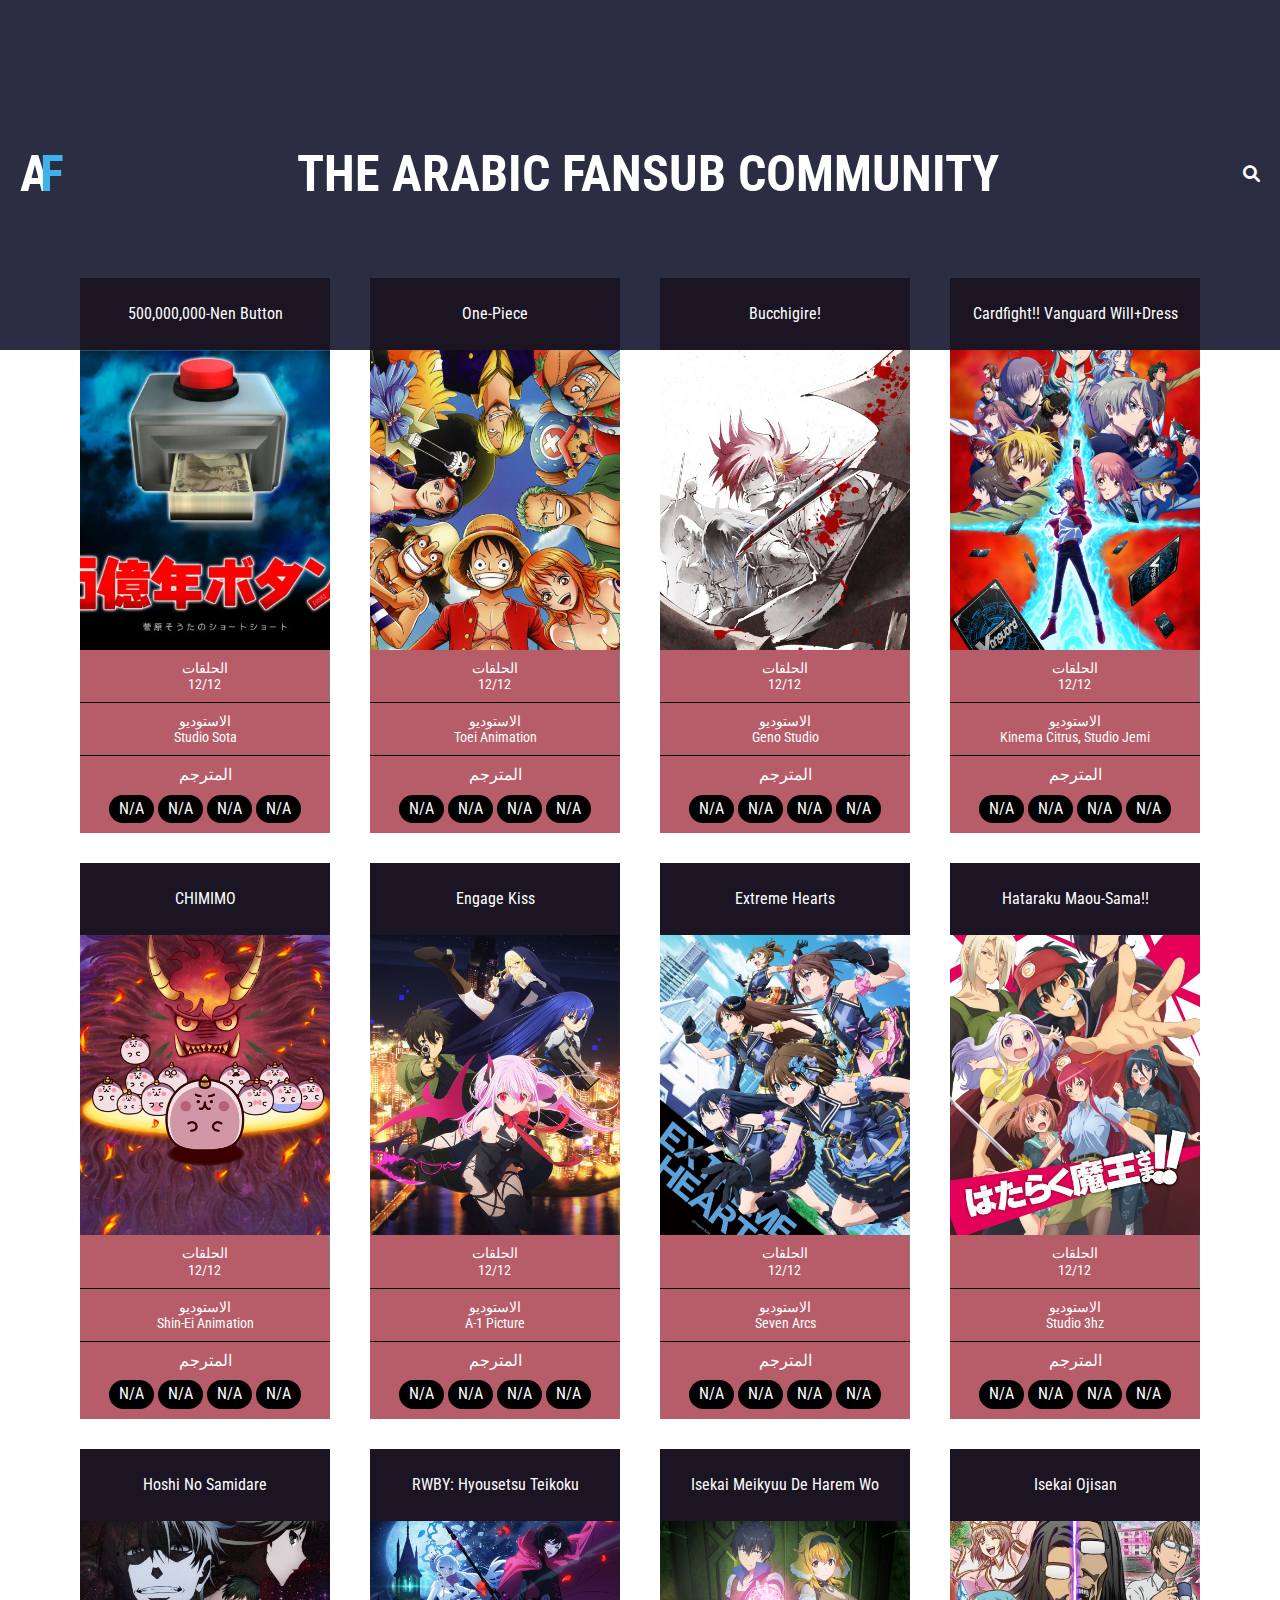
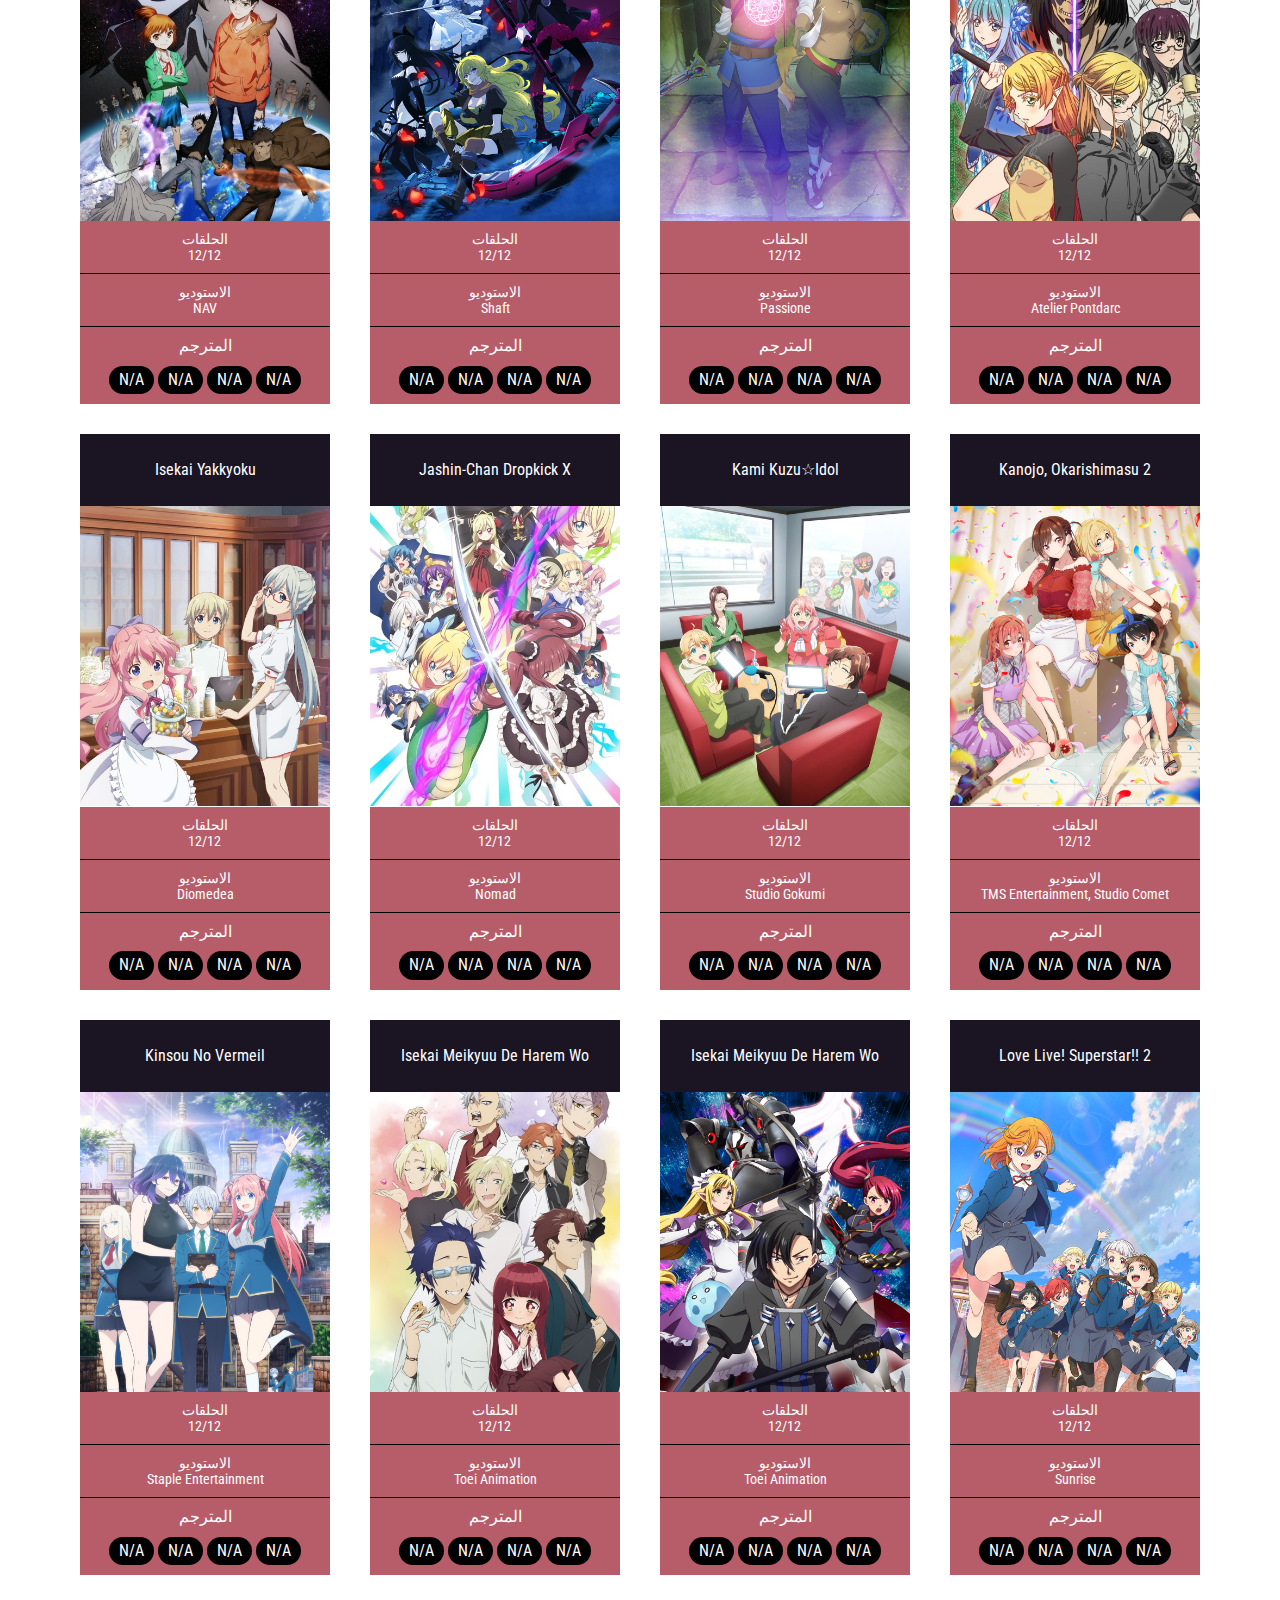
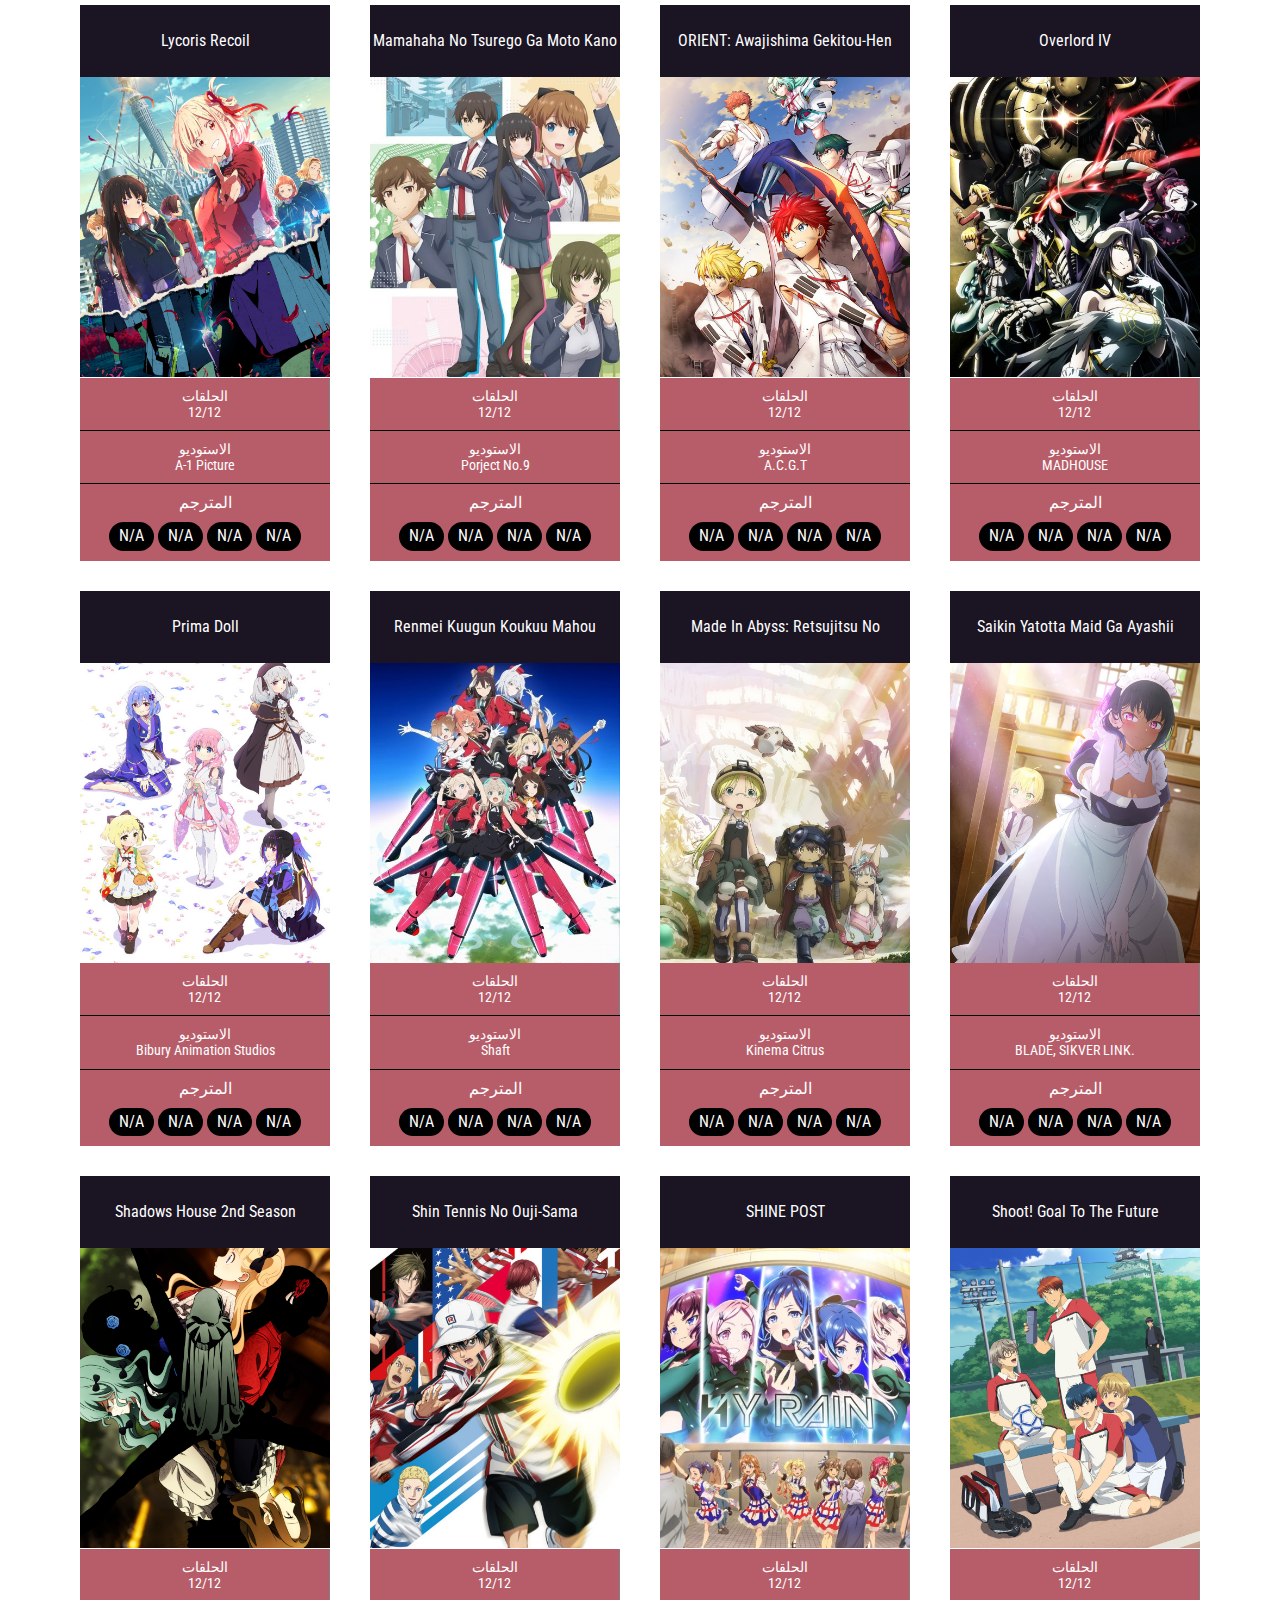
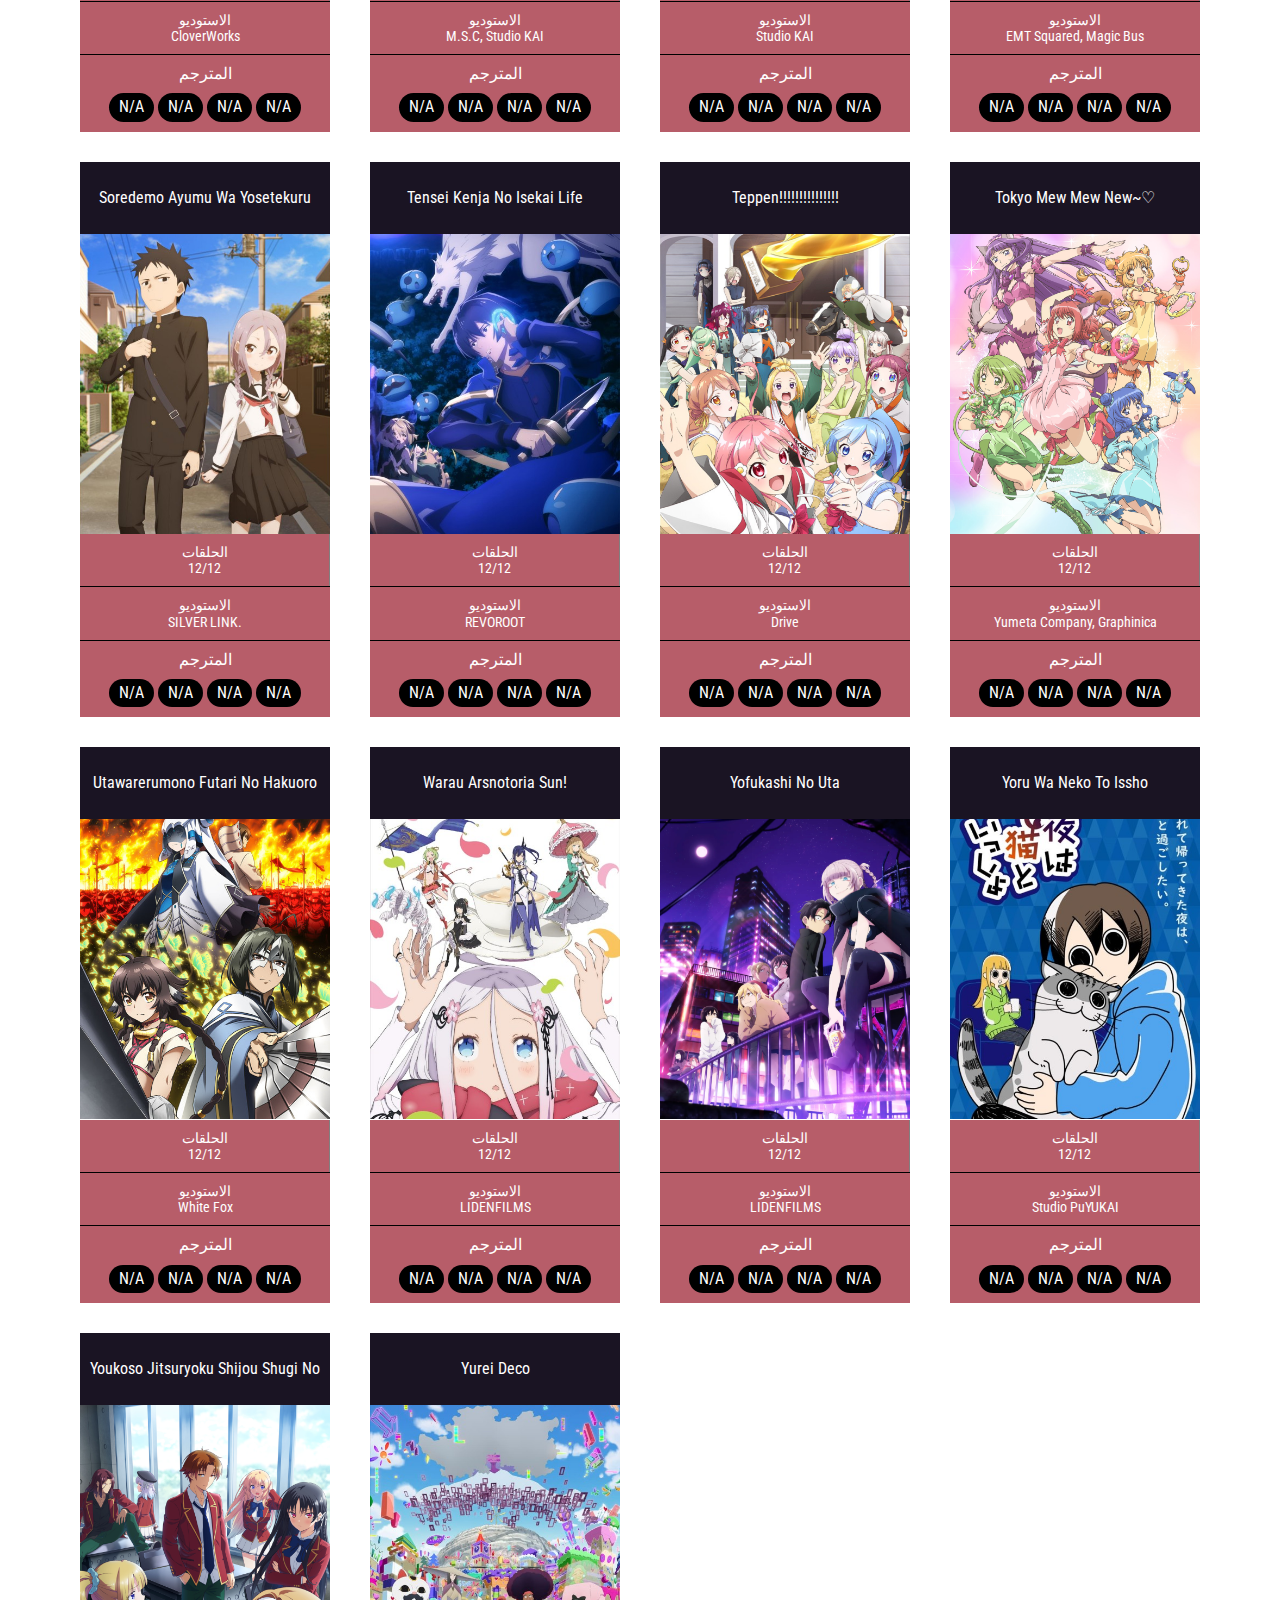
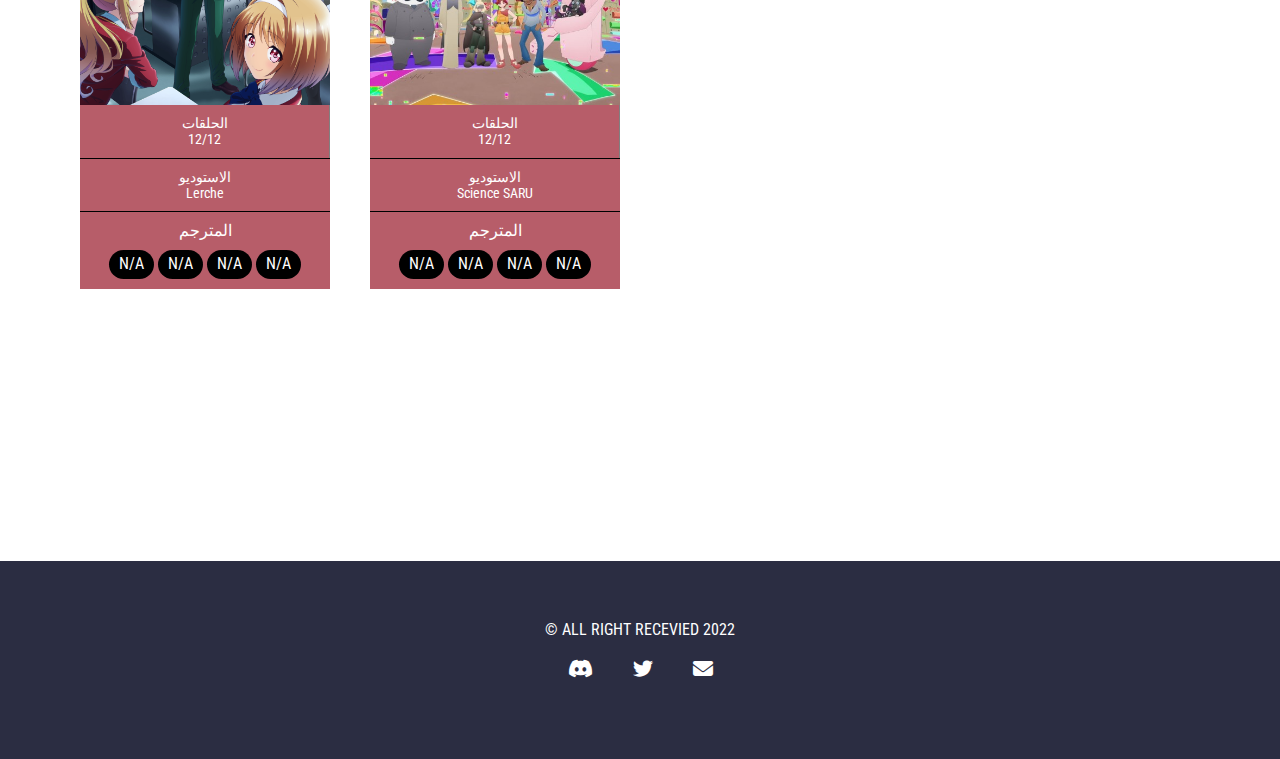
<file: index.html>
<!DOCTYPE html>
<html lang="en">
<head>
    <meta charset="UTF-8">
    <meta http-equiv="X-UA-Compatible" content="IE=edge">
    <meta name="viewport" content="width=device-width, initial-scale=1.0">
    <link rel="stylesheet" href=".//css/style.css">
    <link rel="stylesheet" href=".//css/all.min.css">
    <link rel="stylesheet" href=".//css/normalize.css">
    <link rel="preconnect" href="https://fonts.googleapis.com">
    <link rel="preconnect" href="https://fonts.gstatic.com" crossorigin>
    <link href="https://fonts.googleapis.com/css2?family=Roboto+Condensed:ital,wght@0,300;0,400;0,700;1,300;1,400;1,700&display=swap" rel="stylesheet">
    <title>SUMMER 2022</title>
</head>
<body>
    <div class="season">
        <div class="landing">
            
            <a href=".//home-page.html">
                <div class="logo">
                    <p>A <p>F</p>
                </p>
                </div>
            </a> 
                <p>the arabic fansub community</p> 
                <ul>
                    <li> <i class="search fa-solid fa-magnifying-glass"></i></a> </li>
                </ul>
        </div>
        <div class="container">
            <div class="cards">
                <div class="card">
                    <p>500,000,000-nen Button</p>
                    <img class="hover back" src=".//imags/500,000,000-nen Button.jpg" alt="">
                    <ul class="ul">
                        <ul class="episode">
                        <li>الحلقات</li>
                        <li>12/12</li>
                        </ul>
                        <ul class="studio">
                        <li>الاستوديو</li>
                        <li>studio sota</li>
                        </ul>
                        <div class="sub">
                            <span>المترجم</span> <br>
                        <a href="#" target="_blank">N/A</a>
                        <a href="#" target="_blank">N/A</a>
                        <a href="#" target="_blank">N/A</a>
                        <a href="#" target="_blank">N/A</a>
                        </div>
                    </ul>
                </div>
                <div class="card">
                    <p>one-piece</p>
                    <img src=".//imags/one-piece.jpg" alt="">
                    <ul class="ul">
                        <ul class="episode">
                        <li>الحلقات</li>
                        <li>12/12</li>
                        </ul>
                        <ul class="studio">
                        <li>الاستوديو</li>
                        <li>toei animation</li>
                        </ul>
                        <div class="sub">
                            <span>المترجم</span> <br>
                        <a href="#" target="_blank">N/A</a>
                        <a href="#" target="_blank">N/A</a>
                        <a href="#" target="_blank">N/A</a>
                        <a href="#" target="_blank">N/A</a>
                        </div>
                    </ul>
                </div>
                <div class="card">
                    <p>Bucchigire!</p>
                    <img src=".//imags/Bucchigire!.jpg" alt="">

                    <ul class="ul">
                        <ul class="episode">
                        <li>الحلقات</li>
                        <li>12/12</li>
                        </ul>
                        <ul class="studio">
                        <li>الاستوديو</li>
                        <li>geno studio</li>
                        </ul>
                        <div class="sub">
                            <span>المترجم</span> <br>
                        <a href="#" target="_blank">N/A</a>
                        <a href="#" target="_blank">N/A</a>
                        <a href="#" target="_blank">N/A</a>
                        <a href="#" target="_blank">N/A</a>
                        </div>
                    </ul>
                </div>
                <div class="card">
                    <p>Cardfight!! Vanguard will+Dress</p>
                    <img src=".//imags/Cardfight!! Vanguard will+Dress.jpg" alt="">
                    <ul class="ul">
                        <ul class="episode">
                        <li>الحلقات</li>
                        <li>12/12</li>
                        </ul>
                        <ul class="studio">
                        <li>الاستوديو</li>
                        <li>kinema citrus, studio jemi</li>
                        </ul>
                        <div class="sub">
                            <span>المترجم</span> <br>
                        <a href="#" target="_blank">N/A</a>
                        <a href="#" target="_blank">N/A</a>
                        <a href="#" target="_blank">N/A</a>
                        <a href="#" target="_blank">N/A</a>
                        </div>
                    </ul>
                </div>
                <div class="card">
                    <p>CHIMIMO</p>
                    <img src=".//imags/CHIMIMO.jpg" alt="">

                    <ul class="ul">
                        <ul class="episode">
                        <li>الحلقات</li>
                        <li>12/12</li>
                        </ul>
                        <ul class="studio">
                        <li>الاستوديو</li>
                        <li>shin-ei animation</li>
                        </ul>
                        <div class="sub">
                            <span>المترجم</span> <br>
                        <a href="#" target="_blank">N/A</a>
                        <a href="#" target="_blank">N/A</a>
                        <a href="#" target="_blank">N/A</a>
                        <a href="#" target="_blank">N/A</a>
                        </div>
                    </ul>
                </div>
                <div class="card">
                    <p>Engage Kiss</p>
                    <img src=".//imags/Engage Kiss.jpg" alt="">

                    <ul class="ul">
                        <ul class="episode">
                        <li>الحلقات</li>
                        <li>12/12</li>
                        </ul>
                        <ul class="studio">
                        <li>الاستوديو</li>
                        <li>a-1 picture</li>
                        </ul>
                        <div class="sub">
                            <span>المترجم</span> <br>
                        <a href="#" target="_blank">N/A</a>
                        <a href="#" target="_blank">N/A</a>
                        <a href="#" target="_blank">N/A</a>
                        <a href="#" target="_blank">N/A</a>
                        </div>
                    </ul>
                </div>
                <div class="card">
                    <p>Extreme Hearts</p>
                    <img src=".//imags/Extreme Hearts.jpg" alt="">

                    <ul class="ul">
                        <ul class="episode">
                        <li>الحلقات</li>
                        <li>12/12</li>
                        </ul>
                        <ul class="studio">
                        <li>الاستوديو</li>
                        <li>seven arcs</li>
                        </ul>
                        <div class="sub">
                            <span>المترجم</span> <br>
                        <a href="#" target="_blank">N/A</a>
                        <a href="#" target="_blank">N/A</a>
                        <a href="#" target="_blank">N/A</a>
                        <a href="#" target="_blank">N/A</a>
                        </div>
                    </ul>
                </div>
                <div class="card">
                    <p>Hataraku Maou-sama!!</p>
                    <img src=".//imags/Hataraku Maou-sama!!.jpg" alt="">

                    <ul class="ul">
                        <ul class="episode">
                        <li>الحلقات</li>
                        <li>12/12</li>
                        </ul>
                        <ul class="studio">
                        <li>الاستوديو</li>
                        <li>studio 3hz</li>
                        </ul>
                        <div class="sub">
                            <span>المترجم</span> <br>
                        <a href="#" target="_blank">N/A</a>
                        <a href="#" target="_blank">N/A</a>
                        <a href="#" target="_blank">N/A</a>
                        <a href="#" target="_blank">N/A</a>
                        </div>
                    </ul>
                </div>
                <div class="card">
                    <p>Hoshi no Samidare</p>
                    <img src=".//imags/Hoshi no Samidare.jpg" alt="">

                    <ul class="ul">
                        <ul class="episode">
                        <li>الحلقات</li>
                        <li>12/12</li>
                        </ul>
                        <ul class="studio">
                        <li>الاستوديو</li>
                        <li>NAV</li>
                        </ul>
                        <div class="sub">
                            <span>المترجم</span> <br>
                        <a href="#" target="_blank">N/A</a>
                        <a href="#" target="_blank">N/A</a>
                        <a href="#" target="_blank">N/A</a>
                        <a href="#" target="_blank">N/A</a>
                        </div>
                    </ul>
                </div>
                <div class="card">
                    <p>RWBY: Hyousetsu Teikoku</p>
                    <img src=".//imags/Hyousetsu Teikoku.jpg" alt="">

                    <ul class="ul">
                        <ul class="episode">
                        <li>الحلقات</li>
                        <li>12/12</li>
                        </ul>
                        <ul class="studio">
                        <li>الاستوديو</li>
                        <li>shaft</li>
                        </ul>
                        <div class="sub">
                            <span>المترجم</span> <br>
                        <a href="#" target="_blank">N/A</a>
                        <a href="#" target="_blank">N/A</a>
                        <a href="#" target="_blank">N/A</a>
                        <a href="#" target="_blank">N/A</a>
                        </div>
                    </ul>
                </div>
                <div class="card">
                    <p>Isekai Meikyuu de Harem wo</p>
                    <img src=".//imags/Isekai Meikyuu de Harem wo.png" alt="">

                    <ul class="ul">
                        <ul class="episode">
                        <li>الحلقات</li>
                        <li>12/12</li>
                        </ul>
                        <ul class="studio">
                        <li>الاستوديو</li>
                        <li>passione</li>
                        </ul>
                        <div class="sub">
                            <span>المترجم</span> <br>
                        <a href="#" target="_blank">N/A</a>
                        <a href="#" target="_blank">N/A</a>
                        <a href="#" target="_blank">N/A</a>
                        <a href="#" target="_blank">N/A</a>
                        </div>
                    </ul>
                </div>
                <div class="card">
                    <p>Isekai Ojisan</p>
                    <img src=".//imags/Isekai Ojisan.jpg" alt="">

                    <ul class="ul">
                        <ul class="episode">
                        <li>الحلقات</li>
                        <li>12/12</li>
                        </ul>
                        <ul class="studio">
                        <li>الاستوديو</li>
                        <li>atelier pontdarc</li>
                        </ul>
                        <div class="sub">
                            <span>المترجم</span> <br>
                        <a href="#" target="_blank">N/A</a>
                        <a href="#" target="_blank">N/A</a>
                        <a href="#" target="_blank">N/A</a>
                        <a href="#" target="_blank">N/A</a>
                        </div>
                    </ul>
                </div>
                <div class="card">
                    <p>Isekai Yakkyoku</p>
                    <img src=".//imags/Isekai Yakkyoku.jpg" alt="">

                    <ul class="ul">
                        <ul class="episode">
                        <li>الحلقات</li>
                        <li>12/12</li>
                        </ul>
                        <ul class="studio">
                        <li>الاستوديو</li>
                        <li>diomedea</li>
                        </ul>
                        <div class="sub">
                            <span>المترجم</span> <br>
                        <a href="#" target="_blank">N/A</a>
                        <a href="#" target="_blank">N/A</a>
                        <a href="#" target="_blank">N/A</a>
                        <a href="#" target="_blank">N/A</a>
                        </div>
                    </ul>
                </div>
                <div class="card">
                    <p>Jashin-chan Dropkick X</p>
                    <img src=".//imags/Jashin-chan Dropkick X.jpg" alt="">

                    <ul class="ul">
                        <ul class="episode">
                        <li>الحلقات</li>
                        <li>12/12</li>
                        </ul>
                        <ul class="studio">
                        <li>الاستوديو</li>
                        <li>nomad</li>
                        </ul>
                        <div class="sub">
                            <span>المترجم</span> <br>
                        <a href="#" target="_blank">N/A</a>
                        <a href="#" target="_blank">N/A</a>
                        <a href="#" target="_blank">N/A</a>
                        <a href="#" target="_blank">N/A</a>
                        </div>
                    </ul>
                </div>
                <div class="card">
                    <p>Kami Kuzu☆Idol</p>
                    <img src=".//imags/Kami Kuzu☆Idol.jpg" alt="">

                    <ul class="ul">
                        <ul class="episode">
                        <li>الحلقات</li>
                        <li>12/12</li>
                        </ul>
                        <ul class="studio">
                        <li>الاستوديو</li>
                        <li>studio gokumi</li>
                        </ul>
                        <div class="sub">
                            <span>المترجم</span> <br>
                        <a href="#" target="_blank">N/A</a>
                        <a href="#" target="_blank">N/A</a>
                        <a href="#" target="_blank">N/A</a>
                        <a href="#" target="_blank">N/A</a>
                        </div>
                    </ul>
                </div>
                <div class="card">
                    <p>Kanojo, Okarishimasu 2</p>
                    <img src=".//imags/Kanojo, Okarishimasu 2.png" alt="">

                    <ul class="ul">
                        <ul class="episode">
                        <li>الحلقات</li>
                        <li>12/12</li>
                        </ul>
                        <ul class="studio">
                        <li>الاستوديو</li>
                        <li>TMS entertainment, studio comet</li>
                        </ul>
                        <div class="sub">
                            <span>المترجم</span> <br>
                        <a href="#" target="_blank">N/A</a>
                        <a href="#" target="_blank">N/A</a>
                        <a href="#" target="_blank">N/A</a>
                        <a href="#" target="_blank">N/A</a>
                        </div>
                    </ul>
                </div>
                <div class="card">
                    <p>Kinsou no Vermeil</p>
                    <img src=".//imags/Kinsou no Vermeil.jpg" alt="">

                    <ul class="ul">
                        <ul class="episode">
                        <li>الحلقات</li>
                        <li>12/12</li>
                        </ul>
                        <ul class="studio">
                        <li>الاستوديو</li>
                        <li>staple entertainment</li>
                        </ul>
                        <div class="sub">
                            <span>المترجم</span> <br>
                        <a href="#" target="_blank">N/A</a>
                        <a href="#" target="_blank">N/A</a>
                        <a href="#" target="_blank">N/A</a>
                        <a href="#" target="_blank">N/A</a>
                        </div>
                    </ul>
                </div>
                <div class="card">
                    <p>Isekai Meikyuu de Harem wo</p>
                    <img src=".//imags/Kumicho Musume to Sewagakari.jpg" alt="">

                    <ul class="ul">
                        <ul class="episode">
                        <li>الحلقات</li>
                        <li>12/12</li>
                        </ul>
                        <ul class="studio">
                        <li>الاستوديو</li>
                        <li>toei animation</li>
                        </ul>
                        <div class="sub">
                            <span>المترجم</span> <br>
                        <a href="#" target="_blank">N/A</a>
                        <a href="#" target="_blank">N/A</a>
                        <a href="#" target="_blank">N/A</a>
                        <a href="#" target="_blank">N/A</a>
                        </div>
                    </ul>
                </div>
                <div class="card">
                    <p>Isekai Meikyuu de Harem wo</p>
                    <img src=".//imags/Kuro no Shoukanshi.jpg" alt="">

                    <ul class="ul">
                        <ul class="episode">
                        <li>الحلقات</li>
                        <li>12/12</li>
                        </ul>
                        <ul class="studio">
                        <li>الاستوديو</li>
                        <li>toei animation</li>
                        </ul>
                        <div class="sub">
                            <span>المترجم</span> <br>
                        <a href="#" target="_blank">N/A</a>
                        <a href="#" target="_blank">N/A</a>
                        <a href="#" target="_blank">N/A</a>
                        <a href="#" target="_blank">N/A</a>
                        </div>
                    </ul>
                </div>
                <div class="card">
                    <p>Love Live! Superstar!! 2</p>
                    <img src=".//imags/Love Live! Superstar!! 2.jpg" alt="">

                    <ul class="ul">
                        <ul class="episode">
                        <li>الحلقات</li>
                        <li>12/12</li>
                        </ul>
                        <ul class="studio">
                        <li>الاستوديو</li>
                        <li>sunrise</li>
                        </ul>
                        <div class="sub">
                            <span>المترجم</span> <br>
                        <a href="#" target="_blank">N/A</a>
                        <a href="#" target="_blank">N/A</a>
                        <a href="#" target="_blank">N/A</a>
                        <a href="#" target="_blank">N/A</a>
                        </div>
                    </ul>
                </div>
                <div class="card">
                    <p>Lycoris Recoil</p>
                    <img src=".//imags/Lycoris Recoil.jpg" alt="">

                    <ul class="ul">
                        <ul class="episode">
                        <li>الحلقات</li>
                        <li>12/12</li>
                        </ul>
                        <ul class="studio">
                        <li>الاستوديو</li>
                        <li>A-1 picture</li>
                        </ul>
                        <div class="sub">
                            <span>المترجم</span> <br>
                        <a href="#" target="_blank">N/A</a>
                        <a href="#" target="_blank">N/A</a>
                        <a href="#" target="_blank">N/A</a>
                        <a href="#" target="_blank">N/A</a>
                        </div>
                    </ul>
                </div>
                <div class="card">
                    <p>Mamahaha no Tsurego ga Moto Kano datta</p>
                    <img src=".//imags/Mamahaha no Tsurego ga Moto Kano datta.jpg" alt="">

                    <ul class="ul">
                        <ul class="episode">
                        <li>الحلقات</li>
                        <li>12/12</li>
                        </ul>
                        <ul class="studio">
                        <li>الاستوديو</li>
                        <li>porject No.9</li>
                        </ul>
                        <div class="sub">
                            <span>المترجم</span> <br>
                        <a href="#" target="_blank">N/A</a>
                        <a href="#" target="_blank">N/A</a>
                        <a href="#" target="_blank">N/A</a>
                        <a href="#" target="_blank">N/A</a>
                        </div>
                    </ul>
                </div>
                <div class="card">
                    <p>ORIENT: Awajishima Gekitou-hen</p>
                    <img src=".//imags/ORIENT Awajishima Gekitou-hen.jpg" alt="">

                    <ul class="ul">
                        <ul class="episode">
                        <li>الحلقات</li>
                        <li>12/12</li>
                        </ul>
                        <ul class="studio">
                        <li>الاستوديو</li>
                        <li>A.C.G.T</li>
                        </ul>
                        <div class="sub">
                            <span>المترجم</span> <br>
                        <a href="#" target="_blank">N/A</a>
                        <a href="#" target="_blank">N/A</a>
                        <a href="#" target="_blank">N/A</a>
                        <a href="#" target="_blank">N/A</a>
                        </div>
                    </ul>
                </div>
                <div class="card">
                    <p>Overlord IV</p>
                    <img src=".//imags/Overlord IV.jpg" alt="">

                    <ul class="ul">
                        <ul class="episode">
                        <li>الحلقات</li>
                        <li>12/12</li>
                        </ul>
                        <ul class="studio">
                        <li>الاستوديو</li>
                        <li>MADHOUSE</li>
                        </ul>
                        <div class="sub">
                            <span>المترجم</span> <br>
                        <a href="#" target="_blank">N/A</a>
                        <a href="#" target="_blank">N/A</a>
                        <a href="#" target="_blank">N/A</a>
                        <a href="#" target="_blank">N/A</a>
                        </div>
                    </ul>
                </div>
                <div class="card">
                    <p>Prima Doll</p>
                    <img src=".//imags/Prima Doll.jpg" alt="">

                    <ul class="ul">
                        <ul class="episode">
                        <li>الحلقات</li>
                        <li>12/12</li>
                        </ul>
                        <ul class="studio">
                        <li>الاستوديو</li>
                        <li>bibury animation studios</li>
                        </ul>
                        <div class="sub">
                            <span>المترجم</span> <br>
                        <a href="#" target="_blank">N/A</a>
                        <a href="#" target="_blank">N/A</a>
                        <a href="#" target="_blank">N/A</a>
                        <a href="#" target="_blank">N/A</a>
                        </div>
                    </ul>
                </div>
                <div class="card">
                    <p>Renmei Kuugun Koukuu Mahou Ongakutai Luminous Witches</p>
                    <img src=".//imags/Renmei Kuugun Koukuu Mahou Ongakutai Luminous Witches.jpg" alt="">

                    <ul class="ul">
                        <ul class="episode">
                        <li>الحلقات</li>
                        <li>12/12</li>
                        </ul>
                        <ul class="studio">
                        <li>الاستوديو</li>
                        <li>shaft</li>
                        </ul>
                        <div class="sub">
                            <span>المترجم</span> <br>
                        <a href="#" target="_blank">N/A</a>
                        <a href="#" target="_blank">N/A</a>
                        <a href="#" target="_blank">N/A</a>
                        <a href="#" target="_blank">N/A</a>
                        </div>
                    </ul>
                </div>
                <div class="card">
                    <p>made in abyss: Retsujitsu no Ougonkyou</p>
                    <img src=".//imags/Retsujitsu no Ougonkyou.jpg" alt="">

                    <ul class="ul">
                        <ul class="episode">
                        <li>الحلقات</li>
                        <li>12/12</li>
                        </ul>
                        <ul class="studio">
                        <li>الاستوديو</li>
                        <li>kinema citrus</li>
                        </ul>
                        <div class="sub">
                            <span>المترجم</span> <br>
                        <a href="#" target="_blank">N/A</a>
                        <a href="#" target="_blank">N/A</a>
                        <a href="#" target="_blank">N/A</a>
                        <a href="#" target="_blank">N/A</a>
                        </div>
                    </ul>
                </div>
                <div class="card">
                    <p>Saikin Yatotta Maid ga Ayashii</p>
                    <img src=".//imags/Saikin Yatotta Maid ga Ayashii.jpg" alt="">

                    <ul class="ul">
                        <ul class="episode">
                        <li>الحلقات</li>
                        <li>12/12</li>
                        </ul>
                        <ul class="studio">
                        <li>الاستوديو</li>
                        <li>BLADE, SIKVER LINK.</li>
                        </ul>
                        <div class="sub">
                            <span>المترجم</span> <br>
                        <a href="#" target="_blank">N/A</a>
                        <a href="#" target="_blank">N/A</a>
                        <a href="#" target="_blank">N/A</a>
                        <a href="#" target="_blank">N/A</a>
                        </div>
                    </ul>
                </div>
                <div class="card">
                    <p>Shadows House 2nd Season</p>
                    <img src=".//imags/Shadows House 2nd Season.png" alt="">

                    <ul class="ul">
                        <ul class="episode">
                        <li>الحلقات</li>
                        <li>12/12</li>
                        </ul>
                        <ul class="studio">
                        <li>الاستوديو</li>
                        <li>CloverWorks</li>
                        </ul>
                        <div class="sub">
                            <span>المترجم</span> <br>
                        <a href="#" target="_blank">N/A</a>
                        <a href="#" target="_blank">N/A</a>
                        <a href="#" target="_blank">N/A</a>
                        <a href="#" target="_blank">N/A</a>
                        </div>
                    </ul>
                </div>
                <div class="card">
                    <p>Shin Tennis no Ouji-sama</p>
                    <img src=".//imags/Shin Tennis no Ouji-sama.jpg" alt="">
                    <ul class="ul">
                        <ul class="episode">
                        <li>الحلقات</li>
                        <li>12/12</li>
                        </ul>
                        <ul class="studio">
                        <li>الاستوديو</li>
                        <li>M.S.C, studio KAI</li>
                        </ul>
                        <div class="sub">
                            <span>المترجم</span> <br>
                        <a href="#" target="_blank">N/A</a>
                        <a href="#" target="_blank">N/A</a>
                        <a href="#" target="_blank">N/A</a>
                        <a href="#" target="_blank">N/A</a>
                        </div>
                    </ul>
                </div>
                <div class="card">
                    <p>SHINE POST</p>
                    <img src=".//imags/SHINE POST.jpg" alt="">

                    <ul class="ul">
                        <ul class="episode">
                        <li>الحلقات</li>
                        <li>12/12</li>
                        </ul>
                        <ul class="studio">
                        <li>الاستوديو</li>
                        <li>studio KAI</li>
                        </ul>
                        <div class="sub">
                            <span>المترجم</span> <br>
                        <a href="#" target="_blank">N/A</a>
                        <a href="#" target="_blank">N/A</a>
                        <a href="#" target="_blank">N/A</a>
                        <a href="#" target="_blank">N/A</a>
                        </div>
                    </ul>
                </div>
                <div class="card">
                    <p>Shoot! Goal to the Future</p>
                    <img src=".//imags/Shoot! Goal to the Future.jpg" alt="">

                    <ul class="ul">
                        <ul class="episode">
                        <li>الحلقات</li>
                        <li>12/12</li>
                        </ul>
                        <ul class="studio">
                        <li>الاستوديو</li>
                        <li>EMT squared, magic bus</li>
                        </ul>
                        <div class="sub">
                            <span>المترجم</span> <br>
                        <a href="#" target="_blank">N/A</a>
                        <a href="#" target="_blank">N/A</a>
                        <a href="#" target="_blank">N/A</a>
                        <a href="#" target="_blank">N/A</a>
                        </div>
                    </ul>
                </div>
                <div class="card">
                    <p>Soredemo Ayumu wa Yosetekuru</p>
                    <img src=".//imags/Soredemo Ayumu wa Yosetekuru.jpg" alt="">

                    <ul class="ul">
                        <ul class="episode">
                        <li>الحلقات</li>
                        <li>12/12</li>
                        </ul>
                        <ul class="studio">
                        <li>الاستوديو</li>
                        <li>SILVER LINK.</li>
                        </ul>
                        <div class="sub">
                            <span>المترجم</span> <br>
                        <a href="#" target="_blank">N/A</a>
                        <a href="#" target="_blank">N/A</a>
                        <a href="#" target="_blank">N/A</a>
                        <a href="#" target="_blank">N/A</a>
                        </div>
                    </ul>
                </div>
                <div class="card">
                    <p>Tensei Kenja no Isekai Life</p>
                    <img src=".//imags/Tensei Kenja no Isekai Life.jpg" alt="">

                    <ul class="ul">
                        <ul class="episode">
                        <li>الحلقات</li>
                        <li>12/12</li>
                        </ul>
                        <ul class="studio">
                        <li>الاستوديو</li>
                        <li>REVOROOT</li>
                        </ul>
                        <div class="sub">
                            <span>المترجم</span> <br>
                        <a href="#" target="_blank">N/A</a>
                        <a href="#" target="_blank">N/A</a>
                        <a href="#" target="_blank">N/A</a>
                        <a href="#" target="_blank">N/A</a>
                        </div>
                    </ul>
                </div>
                <div class="card">
                    <p>Teppen!!!!!!!!!!!!!!!</p>
                    <img src=".//imags/Teppen!!!!!!!!!!!!!!!.png" alt="">

                    <ul class="ul">
                        <ul class="episode">
                        <li>الحلقات</li>
                        <li>12/12</li>
                        </ul>
                        <ul class="studio">
                        <li>الاستوديو</li>
                        <li>drive</li>
                        </ul>
                        <div class="sub">
                            <span>المترجم</span> <br>
                        <a href="#" target="_blank">N/A</a>
                        <a href="#" target="_blank">N/A</a>
                        <a href="#" target="_blank">N/A</a>
                        <a href="#" target="_blank">N/A</a>
                        </div>
                    </ul>
                </div>
                <div class="card">
                    <p>Tokyo Mew Mew New~♡</p>
                    <img src=".//imags/Tokyo Mew Mew New~♡.png" alt="">

                    <ul class="ul">
                        <ul class="episode">
                        <li>الحلقات</li>
                        <li>12/12</li>
                        </ul>
                        <ul class="studio">
                        <li>الاستوديو</li>
                        <li>yumeta company, graphinica</li>
                        </ul>
                        <div class="sub">
                            <span>المترجم</span> <br>
                        <a href="#" target="_blank">N/A</a>
                        <a href="#" target="_blank">N/A</a>
                        <a href="#" target="_blank">N/A</a>
                        <a href="#" target="_blank">N/A</a>
                        </div>
                    </ul>
                </div>
                <div class="card">
                    <p>Utawarerumono Futari no Hakuoro</p>
                    <img src=".//imags/Utawarerumono Futari no Hakuoro.jpg" alt="">

                    <ul class="ul">
                        <ul class="episode">
                        <li>الحلقات</li>
                        <li>12/12</li>
                        </ul>
                        <ul class="studio">
                        <li>الاستوديو</li>
                        <li>white fox</li>
                        </ul>
                        <div class="sub">
                            <span>المترجم</span> <br>
                        <a href="#" target="_blank">N/A</a>
                        <a href="#" target="_blank">N/A</a>
                        <a href="#" target="_blank">N/A</a>
                        <a href="#" target="_blank">N/A</a>
                        </div>
                    </ul>
                </div>
                <div class="card">
                    <p>Warau Arsnotoria Sun!</p>
                    <img src=".//imags/Warau Arsnotoria Sun!.jpg" alt="">

                    <ul class="ul">
                        <ul class="episode">
                        <li>الحلقات</li>
                        <li>12/12</li>
                        </ul>
                        <ul class="studio">
                        <li>الاستوديو</li>
                        <li>LIDENFILMS</li>
                        </ul>
                        <div class="sub">
                            <span>المترجم</span> <br>
                        <a href="#" target="_blank">N/A</a>
                        <a href="#" target="_blank">N/A</a>
                        <a href="#" target="_blank">N/A</a>
                        <a href="#" target="_blank">N/A</a>
                        </div>
                    </ul>
                </div>
                <div class="card">
                    <p>Yofukashi no Uta</p>
                    <img src=".//imags/Yofukashi no Uta.png" alt="">

                    <ul class="ul">
                        <ul class="episode">
                        <li>الحلقات</li>
                        <li>12/12</li>
                        </ul>
                        <ul class="studio">
                        <li>الاستوديو</li>
                        <li>LIDENFILMS</li>
                        </ul>
                        <div class="sub">
                            <span>المترجم</span> <br>
                        <a href="#" target="_blank">N/A</a>
                        <a href="#" target="_blank">N/A</a>
                        <a href="#" target="_blank">N/A</a>
                        <a href="#" target="_blank">N/A</a>
                        </div>
                    </ul>
                </div>
                <div class="card">
                    <p>Yoru wa Neko to Issho</p>
                    <img src=".//imags/Yoru wa Neko to Issho.jpg" alt="">

                    <ul class="ul">
                        <ul class="episode">
                        <li>الحلقات</li>
                        <li>12/12</li>
                        </ul>
                        <ul class="studio">
                        <li>الاستوديو</li>
                        <li>studio puYUKAI</li>
                        </ul>
                        <div class="sub">
                            <span>المترجم</span> <br>
                        <a href="#" target="_blank">N/A</a>
                        <a href="#" target="_blank">N/A</a>
                        <a href="#" target="_blank">N/A</a>
                        <a href="#" target="_blank">N/A</a>
                        </div>
                    </ul>
                </div>
                <div class="card">
                    <p>Youkoso Jitsuryoku Shijou Shugi no Kyoushitsu e 2nd Season</p>
                    <img src=".//imags/Youkoso Jitsuryoku Shijou Shugi no Kyoushitsu e 2nd Season.png" alt="">

                    <ul class="ul">
                        <ul class="episode">
                        <li>الحلقات</li>
                        <li>12/12</li>
                        </ul>
                        <ul class="studio">
                        <li>الاستوديو</li>
                        <li>lerche</li>
                        </ul>
                        <div class="sub">
                            <span>المترجم</span> <br>
                        <a href="#" target="_blank">N/A</a>
                        <a href="#" target="_blank">N/A</a>
                        <a href="#" target="_blank">N/A</a>
                        <a href="#" target="_blank">N/A</a>
                        </div>
                    </ul>
                </div>
                <div class="card">
                    <p>Yurei Deco</p>
                    <img src=".//imags/Yurei Deco.jpg" alt="">
                    <ul class="ul">
                        <ul class="episode">
                        <li>الحلقات</li>
                        <li>12/12</li>
                        </ul>
                        <ul class="studio">
                        <li>الاستوديو</li>
                        <li>science SARU</li>
                        </ul>
                        <div class="sub">
                            <span>المترجم</span> <br>
                                <a href="#" target="_blank">N/A</a>
                                <a href="#" target="_blank">N/A</a>
                                <a href="#" target="_blank">N/A</a>
                                <a href="#" target="_blank">N/A</a>
                        </div>
                    </ul>
                </div>
            </div>
        </div>
    </div>
    <footer>
        <p> &copy; all right recevied 2022</p>
        <ul>
            <li><i class="fa-brands fa-discord"></i></li>
            <li><i class="fa-brands fa-twitter"></i></li>
            <li><i class="fa-solid fa-envelope"></i></li>
        </ul>
    </footer>
</body>
</html>
</file>
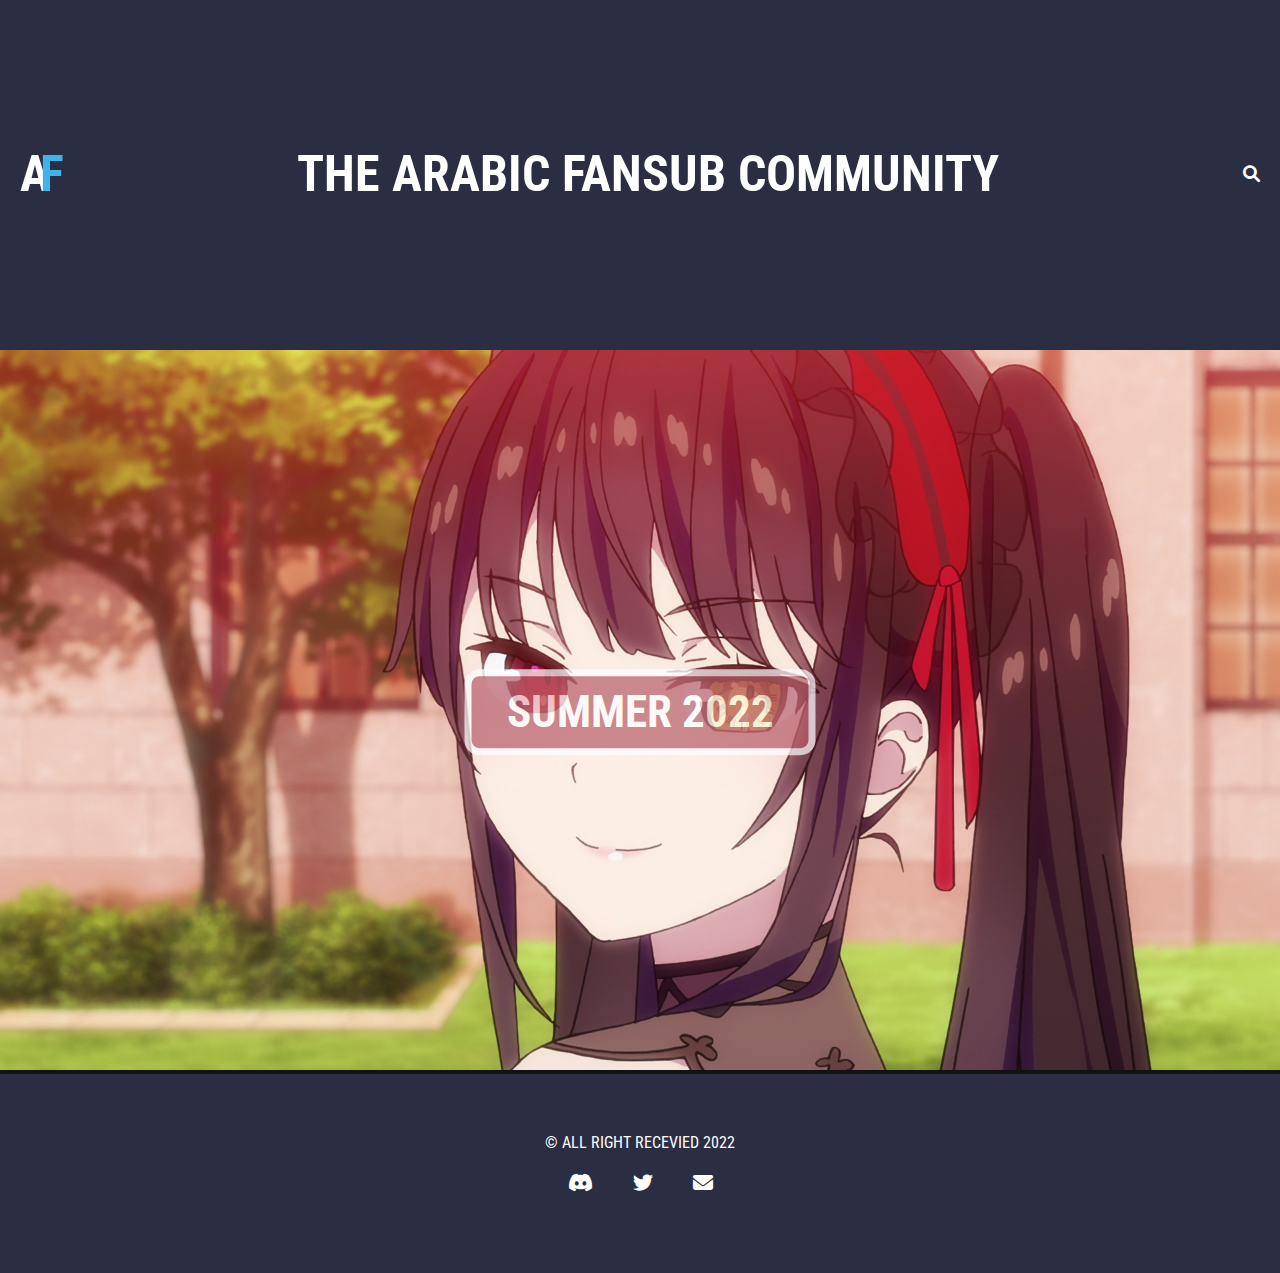
<file: home-page.html>
<!DOCTYPE html>
<html lang="en">
<head>
    <meta charset="UTF-8">
    <meta http-equiv="X-UA-Compatible" content="IE=edge">
    <meta name="viewport" content="width=device-width, initial-scale=1.0">
    <link rel="stylesheet" href=".//home-page.css">
    <link rel="stylesheet" href=".//css/all.min.css">
    <link rel="stylesheet" href=".//css/normalize.css">
    <link rel="preconnect" href="https://fonts.googleapis.com">
    <link rel="preconnect" href="https://fonts.gstatic.com" crossorigin>
    <link href="https://fonts.googleapis.com/css2?family=Roboto+Condensed:ital,wght@0,300;0,400;0,700;1,300;1,400;1,700&display=swap" rel="stylesheet">
    <title>THE ARABIC FANSUB COMMUNITY</title>
</head>
<body>
    <div class="landing">
        <a href=".//home-page.html">
            <div class="logo">
                <p>A <p>F</p>
            </p>
            </div>
        </a> 
            <p>the arabic fansub community</p> 
            <ul>
                <li> <i class="search fa-solid fa-magnifying-glass"></i></a> </li>
            </ul>
    </div>
    <div class="summer">
        <div class="container">
            <img src=".//AnimeSan_Date_A_Bullet_-_Nightmare_Or_Queen_BDRip_1920x1080p_x264_FLAC_001_15101.png" alt="">
            <a href=".//index.html"><p>summer 2022</p></a>
        </div>
    </div>
    <footer>
        <p> &copy; all right recevied 2022</p>
        <ul>
            <li><i class="fa-brands fa-discord"></i></li>
            <li><i class="fa-brands fa-twitter"></i></li>
            <li><i class="fa-solid fa-envelope"></i></li>
        </ul>
    </footer>
</body>
</html>
</file>
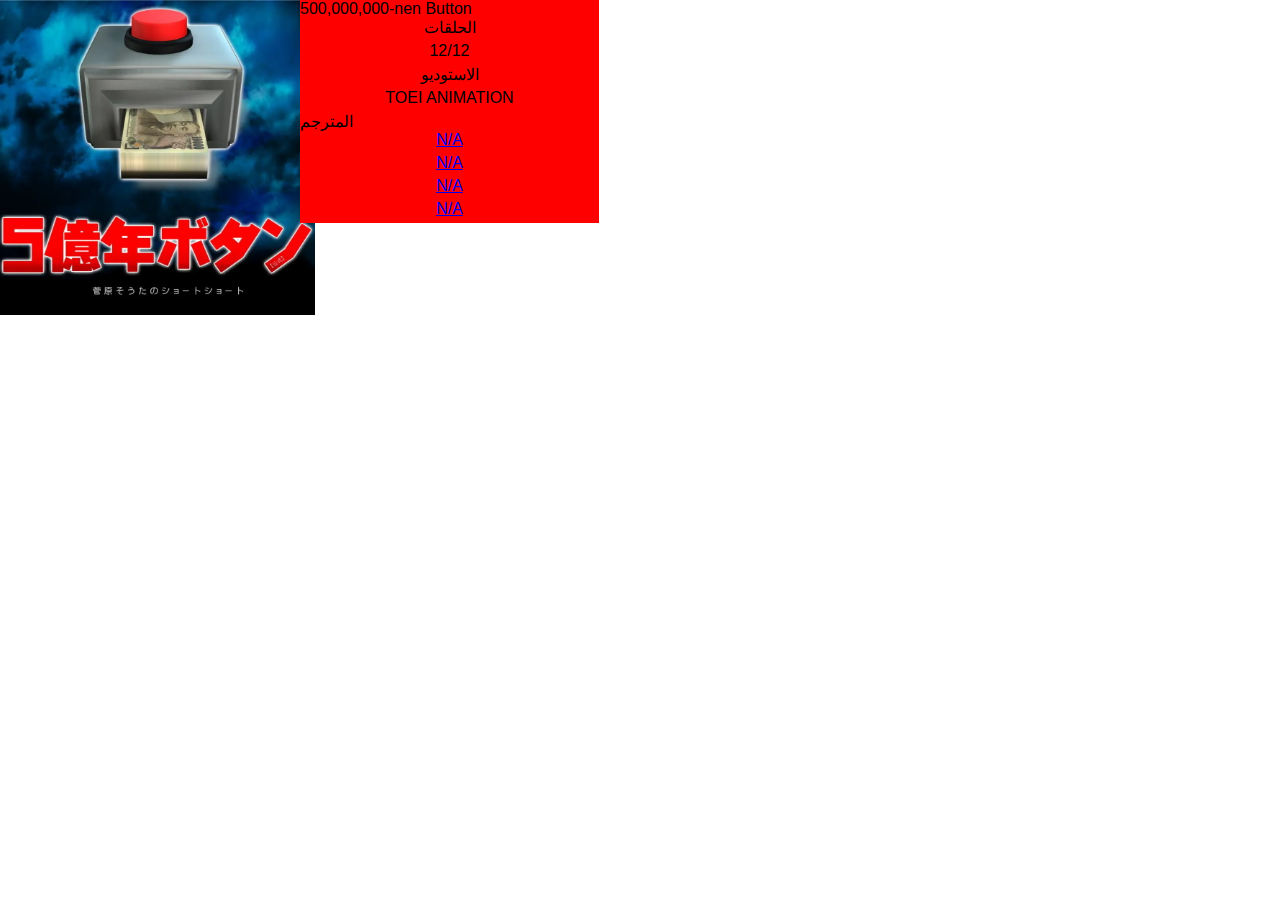
<file: index-2.html>
<!DOCTYPE html>
<html lang="en">
<head>
    <meta charset="UTF-8">
    <meta http-equiv="X-UA-Compatible" content="IE=edge">
    <meta name="viewport" content="width=device-width, initial-scale=1.0">
    <link rel="stylesheet" href=".//style-s.css">
    <title>Document</title>
</head>
<body>
    <div class="box">
    <div class="card">

        <img class="hover"  src=".//imags/500,000,000-nen Button.jpg" alt="">
        <div class="anime-left">
            <p class="name">500,000,000-nen Button</p>
        <ul class="ul">
            <ul class="episode">
            <li>الحلقات</li>
            <li>12/12</li>
            </ul>
            <ul class="studio">
            <li>الاستوديو</li>
            <li>toei animation</li>
            </ul>
            <div class="sub">
                <span>المترجم</span> <br>
                <ul>
                    <li><a href="http://sad-subs.blogspot.com/" target="_blank">N/A</a></li>
                    <li><a href="http://sad-subs.blogspot.com/" target="_blank">N/A</a></li>
                    <li><a href="http://sad-subs.blogspot.com/" target="_blank">N/A</a></li>
                    <li><a href="http://sad-subs.blogspot.com/" target="_blank">N/A</a></li>
                </ul>
            </div>
        </ul>
    </div>
    </div>
</div>
</body>
</html>
</file>
<file: css/style.css>
* {
    box-sizing: border-box;
    padding: 0;
    margin: 0;
}
:root {
    --padding-section:100px;
    --hover:red;

}
.landing a {
    display: contents;
}
.logo {
    margin-left: 20px;
}
.logo p {
    font-size: 40px;
    color: white;
    font-weight: bold;
    letter-spacing: -11px;
    display: contents;
}
.logo p:first-child {
    font-size: 50px;
    margin-left: 20px;
}
.logo p:nth-child(2){
    font-size: 50px;
    margin-left: 20px;
    color: rgb(65, 177, 234);;
}
.search {
    color: white;
    font-size: 17px;
    margin-right: 20px;
}

.container {
    padding-left: 5px;
    padding-right:5px;
    margin-left: auto;
    margin-right: auto;
}
@media (min-width:768px) {
    .container {
        width: 750px;
    }
} 
@media (min-width:992px) {
    .container {
        width: 980px;
    }
    
} 
@media (min-width:1199px) {
    .container {
        width: 1170px;
    }
} 
@media (max-width:992px) {
    .special p {
        padding: 60px;
    }
}
@media (max-width:1199px) {
        .special p {
            font-size: 40px !important;
            font-weight: normal !important;
    }
}
html {
    scroll-behavior: smooth;
    cursor:url(../1659859329148.ico), auto !important;
}
body {
    font-family: 'Roboto Condensed', sans-serif;

}

ul, li a {
    list-style: none;
    text-decoration: none;
    text-align: center;
}
.landing {
    display: grid;
    grid-template-columns: auto 1fr auto;
    align-items: center;
    gap: 0 30px;
    background-color: #2b2d42;
    height: 350px;
}
.landing p {
    font-size: 50px;
    text-align: center;
    text-transform: uppercase;
    color: white;
    font-weight: bold;
}
.landing img {
    width: 30px;
    max-height: 30px;
    border-radius: 50%;
}
.landing li a {
    text-transform: uppercase;
    color: white;
}

@media (max-width:767px) {
    .landing p {
        padding: 20px 20px 20px 35px;
        font-size: 30px;
    }
    .landing img{
        position: absolute;
        left:10px;
    }
    .landing li a {
        position: absolute;
        right: 10px;
    }
}

.container {
    padding-top: var(--padding-section);
    padding-bottom: var(--padding-section);
}
.cards {
    display: grid;
    grid-template-columns: repeat(auto-fill, minmax(250px, 1fr));
    justify-items: center;
    gap: 30px 0;
    z-index: 5;
    bottom: 172.5px;
    position: relative;
}

.card p {
    text-align: center;
    background-color: #1a1423;
    color: white;
    text-transform: capitalize;
    height: 72px;
    line-height: 4.5;
}

.season .cards .card {
    max-width: 250px;
    max-height: 591px;
    position: relative;
}

.card img {
    width: 250px;
    height: 300px;
    object-fit: cover;
}

.anime-info {
    font-size: 13px;
    margin-top: -8px;
}
.ul {
    background-color: #b75d69;
    color: white;
    margin-top: -4px;
}

.episode {
    padding: 10px;
    border-right: 1px solid #808080;
    color: white;
}
.episode li {
    text-transform: capitalize;
    font-size: 14px;
}

.studio {
    padding: 10px;
    border-top: 1px solid #000;
    border-bottom: 1px solid #000;
    color: white;
}
.studio li {
    text-transform: capitalize;
    font-size: 14px;
}
.sub {
    padding: 10px;
    color: white;
}
.sub ul {
    display: flex;
    justify-content: center;
    flex-direction: row;
}
.sub a{
    padding: 5px 10px;
    background-color: black;
    border-radius: 20px;
    margin-top: 10px;
    width: fit-content;
    text-align: center;
    color: white;
    text-decoration: none;
    text-transform: capitalize;
    display: inline-block;
}

footer {
    background: #2b2d42;
    color: white;
    padding: 60px;
    text-align: center;
    text-transform: uppercase;
}

footer ul {
    display: flex;
    justify-content: center;
    padding: 10px;
}
li i:not(.search)  {
    color: white;
    font-size: 20px;
    display: block;
    text-align: center;
    padding: 10px 20px;
}
</file>
<file: home-page.css>
* {
    box-sizing: border-box;
    padding: 0;
    margin: 0;
}
:root {
    --padding-section:100px;
    --hover:red;
    color-scheme: dark;
}

.landing a {
    display: contents;
}
.logo {
    margin-left: 20px;
}
.logo p {
    font-size: 40px;
    color: white;
    font-weight: bold;
    letter-spacing: -11px;
    display: contents;
}
.logo p:first-child {
    font-size: 50px;
    margin-left: 20px;
}
.logo p:nth-child(2){
    font-size: 50px;
    margin-left: 20px;
    color: rgb(65, 177, 234);;
}
.search {
    color: white;
    font-size: 17px;
    margin-right: 20px;
}
@media (min-width:768px) {
    .container {
        width: 750px;
    }
} 
@media (min-width:992px) {
    .container {
        width: 980px;
    }
} 
@media (min-width:1199px) {
    .container {
        width: 1170px;
    }
} 
html {
    scroll-behavior: smooth;
    cursor:url(../1659859329148.ico), auto !important;
}

body {
    font-family: 'Roboto Condensed', sans-serif;

}
ul, li a {
    list-style: none;
    text-decoration: none;
    text-align: center;
}
.landing {
    display: grid;
    grid-template-columns: auto 1fr auto;
    align-items: center;
    gap: 0 30px;
    background-color: #2b2d42;
    height: 350px;
}
.landing p {
    font-size: 50px;
    text-align: center;
    text-transform: uppercase;
    color: white;
    font-weight: bold;
    transition: 0.5s;
}
.landing img {
    width: 30px;
    max-height: 30px;
    border-radius: 50%;
    transition: 0.5s;
}
.landing li a {
    text-transform: uppercase;
    color: white;
}
@media (max-width:767px) {
    .landing p {
    font-size: 30px;
    }
    .landing img{
        position: absolute;
        left:10px;
    }
    .landing li a {
        position: absolute;
        right: 10px;
    }
    .summer p {
        padding: 10px 25px !important;
        font-size: 27px !important;
        border: 5px solid white !important;
    }
    .container {
        max-width: 100%;
    }
    .landing {
        height: 250px;
    }
}

@media (max-width:992px) {
    .container {
        max-width: 100%;
        max-height: 100%;
    }
    .summer p {
        padding: 10px 25px !important;
        font-size: 25px !important;
        border: 5px solid white !important;
        
    }
}
@media (max-width:1199px) {
    .container {
        max-width: 100%;
        max-height: 100%;
    }
    .summer p {
        padding: 10px 35px !important;
        font-size: 27px !important;
        border: 5px solid white !important;
    }
    .summer p {
        padding: 10px 35px !important;
        font-size: 45px !important;
        border: 7px solid white !important;
    }
}

@media (max-width:1660px) {
    .container {
        max-width: 100%;
        max-height: 100%;
    }
    .summer p {
        padding: 10px 35px !important;
        font-size: 60px !important;
        border: 5px solid white !important;
    }
    .summer p {
        padding: 10px 35px !important;
        font-size: 45px !important;
        border: 7px solid white !important;
    }
}

.container {
    position: relative;
    height: 100%;
    width: 1632px;
    left: 50%;
    transform: translatex(-50%);
}
.summer  img {
    max-width: 100%;
    max-height: 100%;
    object-fit: cover;
}
.summer  p {
    position: absolute;
    top: 50%;
    left: 50%;
    padding: 40px;
    font-size: 90px;
    transform: translate(-50%, -50%);
    background: #b75d69;
    color: white;
    border-radius: 15px;
    opacity: 0.7;
    font-weight: bold;
    text-transform: uppercase;
    width: fit-content;
    border: 20px solid white;
}
@media (max-width:768px) {
    .summer p {
        padding: 10px 35px !important ;
        font-size: 27px !important;
    }
}

footer {
    background: #2b2d42;
    color: white;
    padding: 60px;
    text-align: center;
    text-transform: uppercase;
}

footer ul {
    display: flex;
    justify-content: center;
    padding: 10px;
}
footer li i  {
    color: white;
    font-size: 20px;
    display: block;
    text-align: center;
    padding: 10px 20px;
}
</file>
<file: style-s.css>
* {
    box-sizing: border-box;
    padding: 0;
    margin: 0;
}
:root {
    --padding-section:100px
}
.container {
    padding-left: 15px;
    padding-right:15px;
    margin-left: auto;
    margin-right: auto;
}
@media (min-width:768px) {
    .container {
        width: 750px;
    }
} 
@media (min-width:992px) {
    .container {
        width: 980px;
    }
} 
@media (min-width:1199px) {
    .container {
        width: 1170px;
    }
} 
html {
    scroll-behavior: smooth;
    cursor:url(../1659859329148.ico), auto !important;
}

body {
    font-family: 'Roboto Condensed', sans-serif;
}
ul li {
    text-decoration: none;
    list-style: none;
    margin-bottom: 5px;
    text-transform: uppercase;
}


/* .special-hover ul li {
    width: 100%;
    opacity: 0.5;
    height: 100%;
    position: absolute;
    background-size: 100%;
    background-repeat: no-repeat;
    transition: opacity 0.4s ease-in;
    display: none;
}
.special-hover ul img:hover .hover {
    display: flex;
} */

/* header div {
    background-image: url(.//914928862_preview_VKCh9Hc2.gif);
    background-size: cover;
    background-attachment: fixed;
    position: relative;
    width: 100%;
    height: 100vh;
} */

.box {
    display: flex;
    flex-wrap: wrap;
    position: relative;
}
.anime-left {
    width: 300px;
    position: absolute;
    left: 0;
    top: 0;
}

img {
    width: 315px;
    height: 315px;
    object-fit: cover;
}
.anime-left {
    width: 299px;
    position: absolute;
    left: 300px;
    top: 0;
    background: red;
    padding: 0;
}

.anime-left p:not(.name) {
    padding: 10px;
    background: black;
    color: white;
    text-align: center;
    font-size: 15px;
}

.anime-left .anime-info {
    padding: 10px;
    background: blue;
    color: white;
    FONT-SIZE: 14px;
}
.anime-info ul {
    display: flex;
    flex-direction: column;
    align-items: center;
    text-align: center;
    margin-bottom: 10px;
    font-size: 14px;
}
li {
    text-align: center;
    margin-bottom: 5px;
    text-transform: uppercase;
}

.name {

}
</file>
